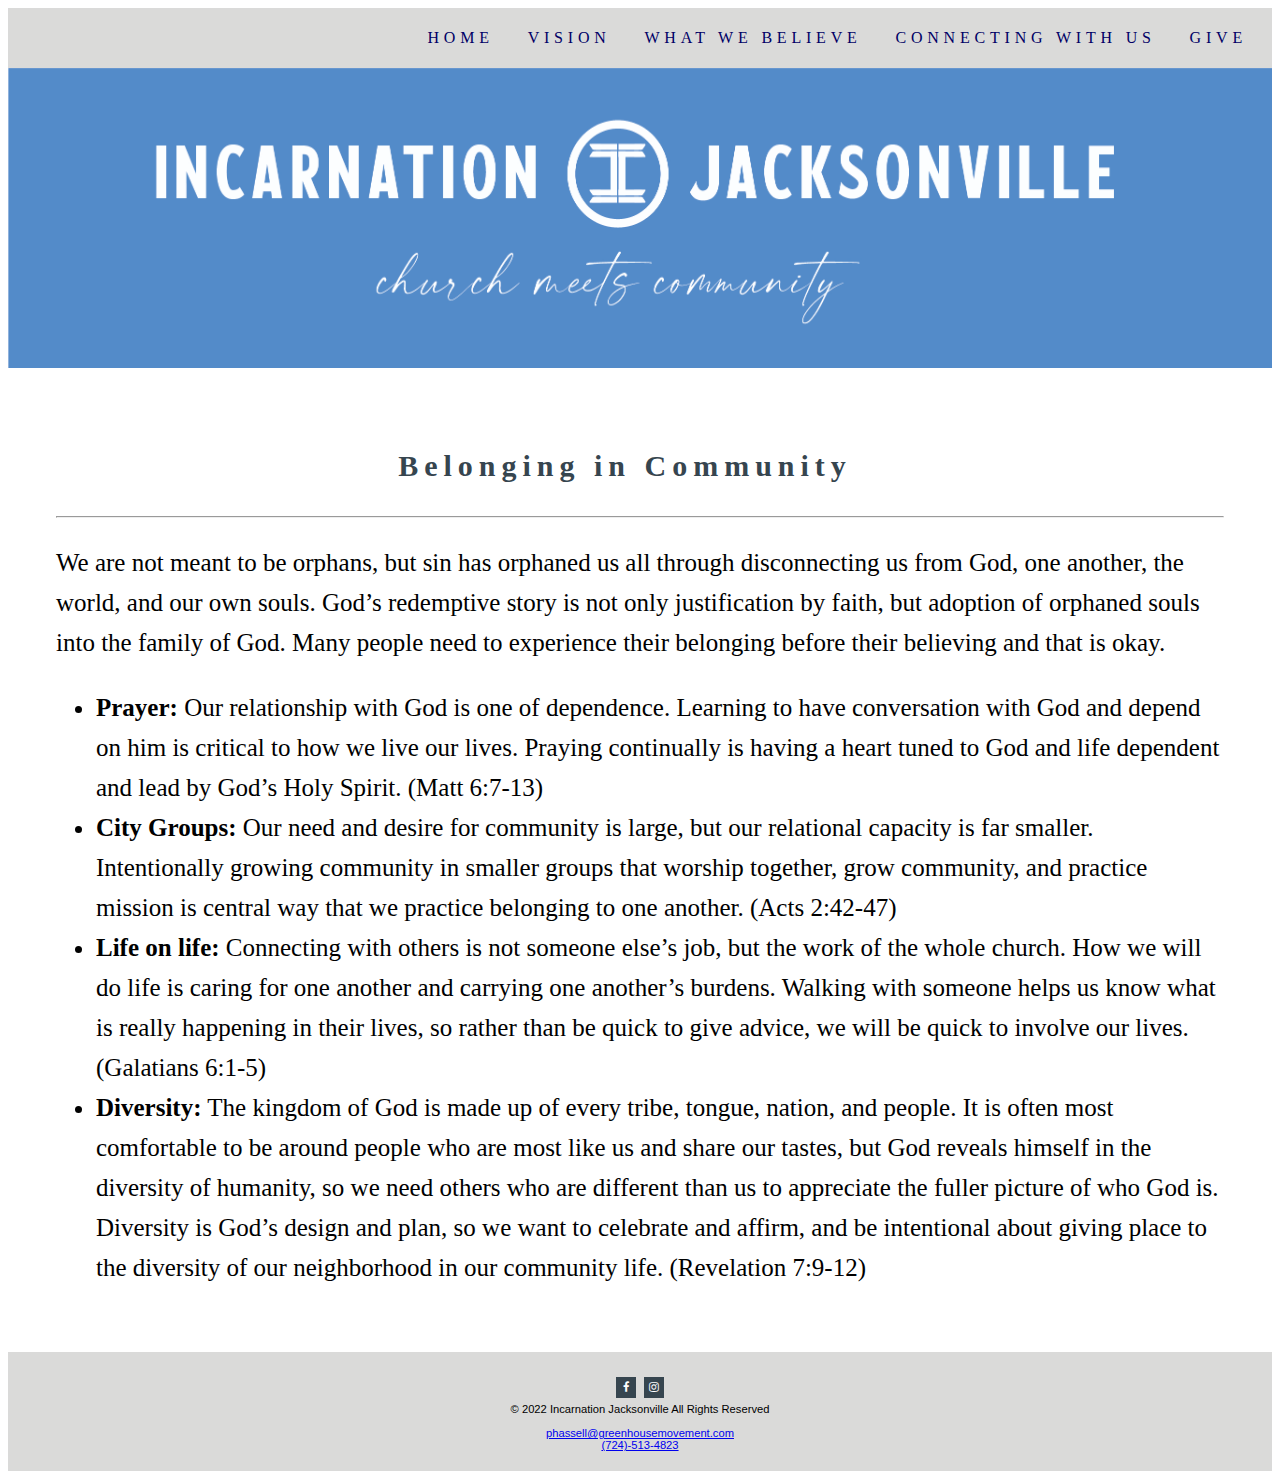
<file: belonging.html>
<!DOCTYPE html>

<html lang="en">

<head>
	<title>Incarnation Jacksonville</title>
	<meta charset="utf-8">
	<meta name="church" content="Jackonsville, Incarnation, church, home church, community, mission, incarnate, worship, God, mission, serve, fellowship, commune, communion, gather, belong, belonging, following, follow">
	<meta name="viewport"
	content="width=device-width, initial-scale=1.0">

	<link rel="stylesheet" href="./CSS/incarnation.css">
	<link rel="stylesheet" href=
		"https://cdnjs.cloudflare.com/ajax/libs/font-awesome/4.7.0/css/font-awesome.min.css" />

</head>

<body> 

  	<nav>
     	<ul>
        	<li><a href=index.html">HOME</a></li>
        	<div class="dropdown">
				<li><a href="vision.html">VISION</a></li>
					<div class="dropdown-content">
						<a href="belonging.html">BELONGING</a>
						<a href="forming.html">FORMING</a>
						<a href="going.html">GOING</a>
					</div>
			</div>
			<li><a href="whatwebelieve.html">WHAT WE BELIEVE</a></li> 
			<li><a href="connecting.html">CONNECTING WITH US</a></li> 
			<li><a href="give.html">GIVE</a></li>            
		</ul>
  	</nav>
  
  <a href="index.html"><header title="Incarnation Jacksonville Logo"></header></a>

<main>
	<h3>Belonging in Community</h3>
	<hr>
	<p>We are not meant to be orphans, but sin has orphaned us all through disconnecting 
	   us from God, one another, the world, and our own souls. God’s redemptive story is 
	   not only justification by faith, but adoption of orphaned souls into the family of 
	   God. Many people need to experience their belonging before their believing and that
	   is okay.</p>
	<ul>
		<li><span class="value">Prayer:</span> Our relationship with God is one of dependence. Learning to have 
			conversation with God and depend on him is critical to how we live our lives. 
			Praying continually is having a heart tuned to God and life dependent and lead
			by God’s Holy Spirit. (Matt 6:7-13)</li>
		<li><span class="value">City Groups:</span> Our need and desire for community is large, but our relational 
			capacity is far smaller. Intentionally growing community in smaller groups 
			that worship together, grow community, and practice mission is central way 
			that we practice belonging to one another. (Acts 2:42-47)</li>
		<li><span class="value">Life on life:</span> Connecting with others is not someone else’s job, but the work 
			of the whole church. How we will do life is caring for one another and 
			carrying one another’s burdens. Walking with someone helps us know what is 
			really happening in their lives, so rather than be quick to give advice, 
			we will be quick to involve our lives. (Galatians 6:1-5)</li>
		<li><span class="value">Diversity:</span> The kingdom of God is made up of every tribe, tongue, nation, and 
			people. It is often most comfortable to be around people who are most like us 
			and share our tastes, but God reveals himself in the diversity of humanity, 
			so we need others who are different than us to appreciate the fuller picture 
			of who God is. Diversity is God’s design and plan, so we want to celebrate 
			and affirm, and be intentional about giving place to the diversity of our 
			neighborhood in our community life. (Revelation 7:9-12)</li>
	</ul>

</main>

<footer>
    	<a href="https://www.facebook.com/incarnationjax/?ref=pages_you_manage" class="fa fa-facebook"></a>
		<a href="https://www.instagram.com/incarnationjax/" class="fa fa-instagram"></a>
		<br>
    	&copy; 2022 Incarnation Jacksonville All Rights Reserved<br><br>
    	<a href="mailto:phassell@greenhousemovement.com">phassell@greenhousemovement.com</a> <br>
    	<a href="tel:7245134823">(724)-513-4823</a>
</footer>

</body>

</html>
</file>
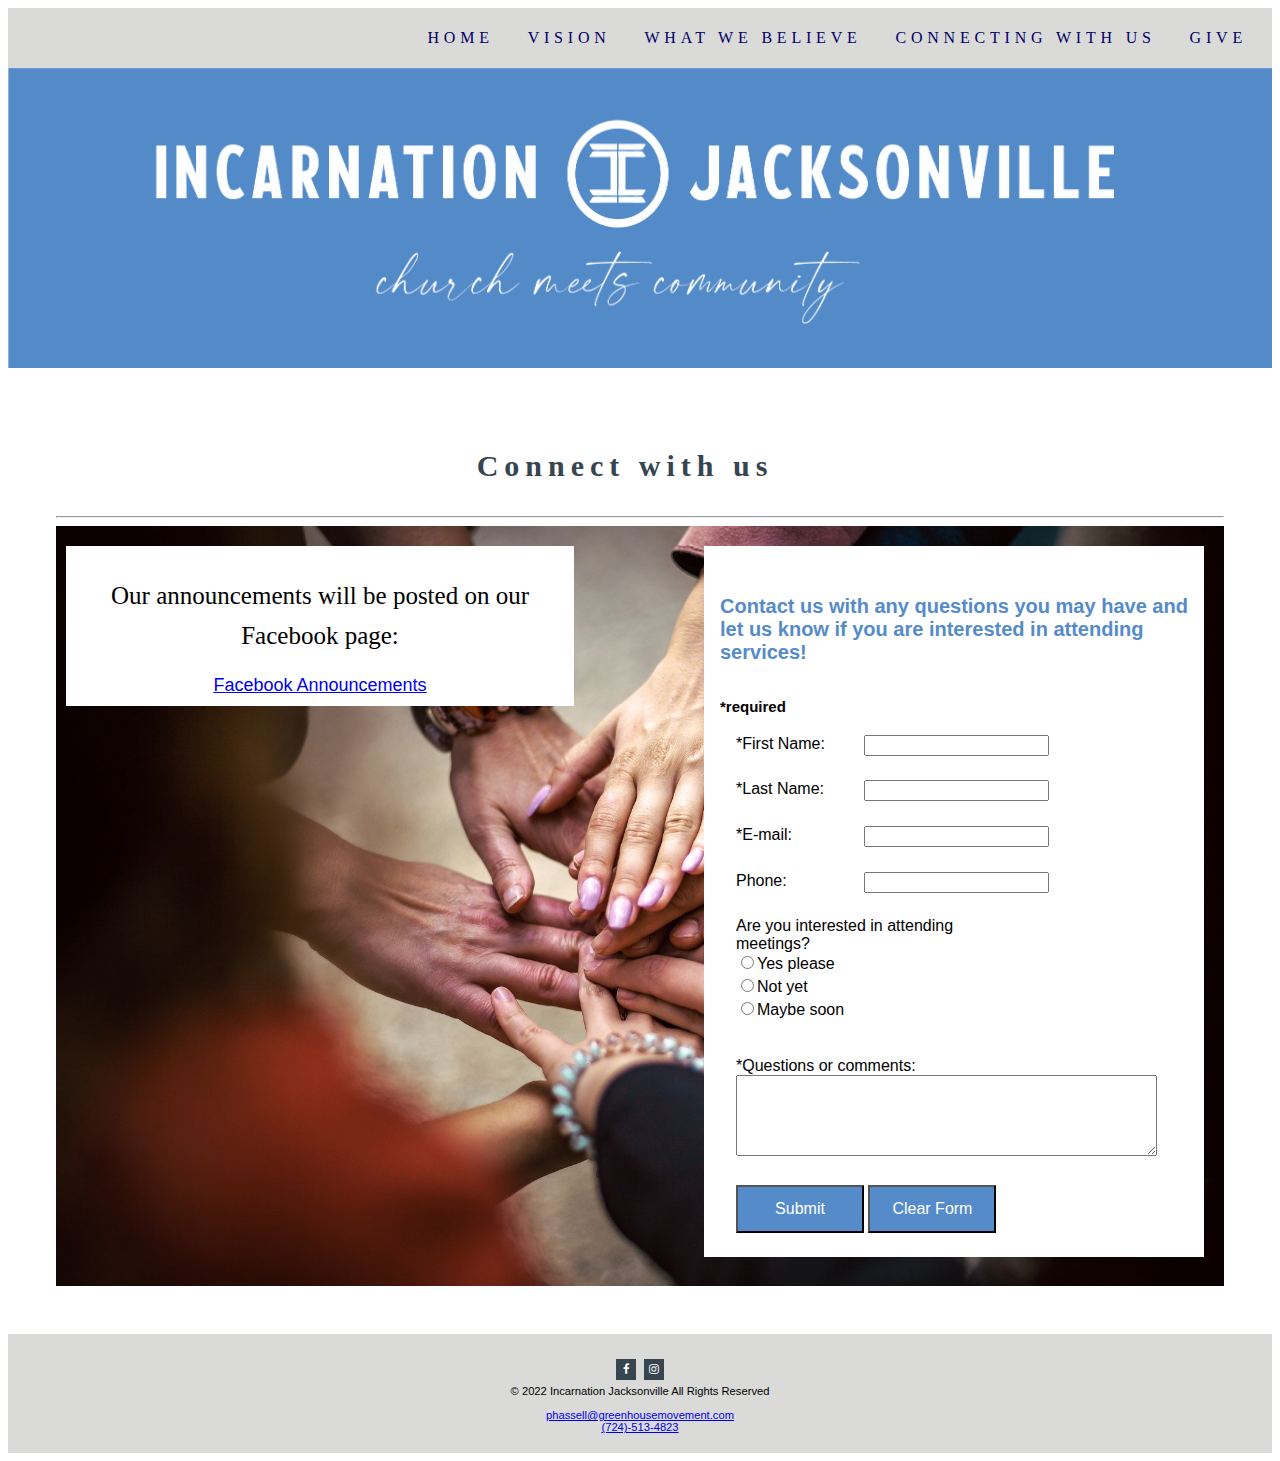
<file: connecting.html>
<!DOCTYPE html>

<html lang="en">

<head>
	<title>Incarnation Jacksonville</title>
	<meta charset="utf-8">
	<meta name="church" content="Jackonsville, Incarnation, church, home church, community, mission, incarnate, worship, God, mission, serve, fellowship, commune, communion, gather, belong, belonging, following, follow">
	<meta name="viewport"
	content="width=device-width, initial-scale=1.0">
	
	<link rel="stylesheet" href="./CSS/incarnation.css">
	<link rel="stylesheet" href=
		"https://cdnjs.cloudflare.com/ajax/libs/font-awesome/4.7.0/css/font-awesome.min.css" />
		
		
	<!--Validating phone number form input-->	
	<script>
	function validateForm() {
		var phone_input = document.getElementById("phone");
		phone_input.addEventListener('input', () => {
  			phone_input.setCustomValidity('');
  			phone_input.checkValidity();
		});

		phone_input.addEventListener('invalid', () => {
  			if(phone_input.value === '') {
    			phone_input.setCustomValidity('Enter phone number');
  			} else {
    			phone_input.setCustomValidity('Enter phone number in this format: xxx-xxx-xxxx');
  			}
		});
	}
	</script>
	
</head>

<body> 

   	<nav>
     	<ul>
        	<li><a href="index.html">HOME</a></li> 
        	<div class="dropdown">
				<li><a href="vision.html">VISION</a></li>
					<div class="dropdown-content">
						<a href="belonging.html">BELONGING</a>
						<a href="forming.html">FORMING</a>
						<a href="going.html">GOING</a>
					</div>
			</div>
			<li><a href="whatwebelieve.html">WHAT WE BELIEVE</a></li>
			<li><a href="connecting.html">CONNECTING WITH US</a></li>
			<li><a href="give.html">GIVE</a></li>             
		</ul>
  	</nav>
  	
  <a href="index.html"><header title="Incarnation Jacksonville Logo"></header></a>
  
<main>
	<h3>Connect with us</h3>
	<hr>

	<div class="bg-img" title="Community joined-hand img">
	<div class="container">
	<h5>Contact us with any questions you may have and let us know if you are interested in attending services!</h5>
	<h4>*required</h4>

	<form method="post"
	action="https://formspree.io/f/xyylaejr">
	
	<div class="forminfo">
	<label for="FName">*First Name:</label>
  	<input type="text" name="myFName" id="FName" required>
  	</div>
  	
  	<br />

	<div class="forminfo">  	
  	<label for="LName">*Last Name:</label>
  	<input type="text" name="myLName" id="LName" required>
  	</div>
  	
  	<br />
  	
  	<!--<label for="address">Mailing Address:</label>
  	<input type="text" name="myAddress" id="address" >  -->	

	<div class="forminfo">
  	<label for="email">*E-mail:</label>
  	<input type="email" name="myEmail" id="email" required>
	</div> 	
	
	<br />

	<div class="forminfo">
  	<label for="phone">Phone:</label>
  	<input type="tel" name="myPhone" id="phone" pattern="[0-9]{3}-[0-9]{3}-[0-9]{4}">
  	</div>
  	
  	<br />
  	
  	<label for="membertype">Are you interested in attending meetings?</label><br />
	<input type="radio" name="membertype" id="attend">Yes please<br />
	<input type="radio" name="membertype" id="notattend">Not yet<br />
	<input type="radio" name="membertype" id="possiblyattend">Maybe soon<br />
  	
  	<br />
  	<br />
  	
  	<label for="comments">*Questions or comments:</label><br />
  	<textarea name="myComments" rows="5" cols="50" id="comments" required></textarea>
  	
  	<br />
  	<br />
  	
  	<input type="submit" value="Submit" id="mySubmit" onclick="validateForm()">
  	
  	<input type="reset" value="Clear Form">
  	
  	</form>
  	
  	</div>
  	
  	<br />
  	<br />
  	
  	<div id="announcement">
  	<p>Our announcements will be posted on our Facebook page:</p>
  	<a href="https://www.facebook.com/incarnationjax/?ref=pages_you_manage">Facebook Announcements</a>
	</div>
	</div>

</main>

<footer>
		<a href="https://www.facebook.com/incarnationjax/?ref=pages_you_manage" class="fa fa-facebook"></a>
		<a href="https://www.instagram.com/incarnationjax/" class="fa fa-instagram"></a>
		<br>
    	&copy; 2022 Incarnation Jacksonville All Rights Reserved<br><br>
    	<a href="mailto:phassell@greenhousemovement.com">phassell@greenhousemovement.com</a> <br>
    	<a href="tel:7245134823">(724)-513-4823</a>
</footer>

</body>

</html>
</file>
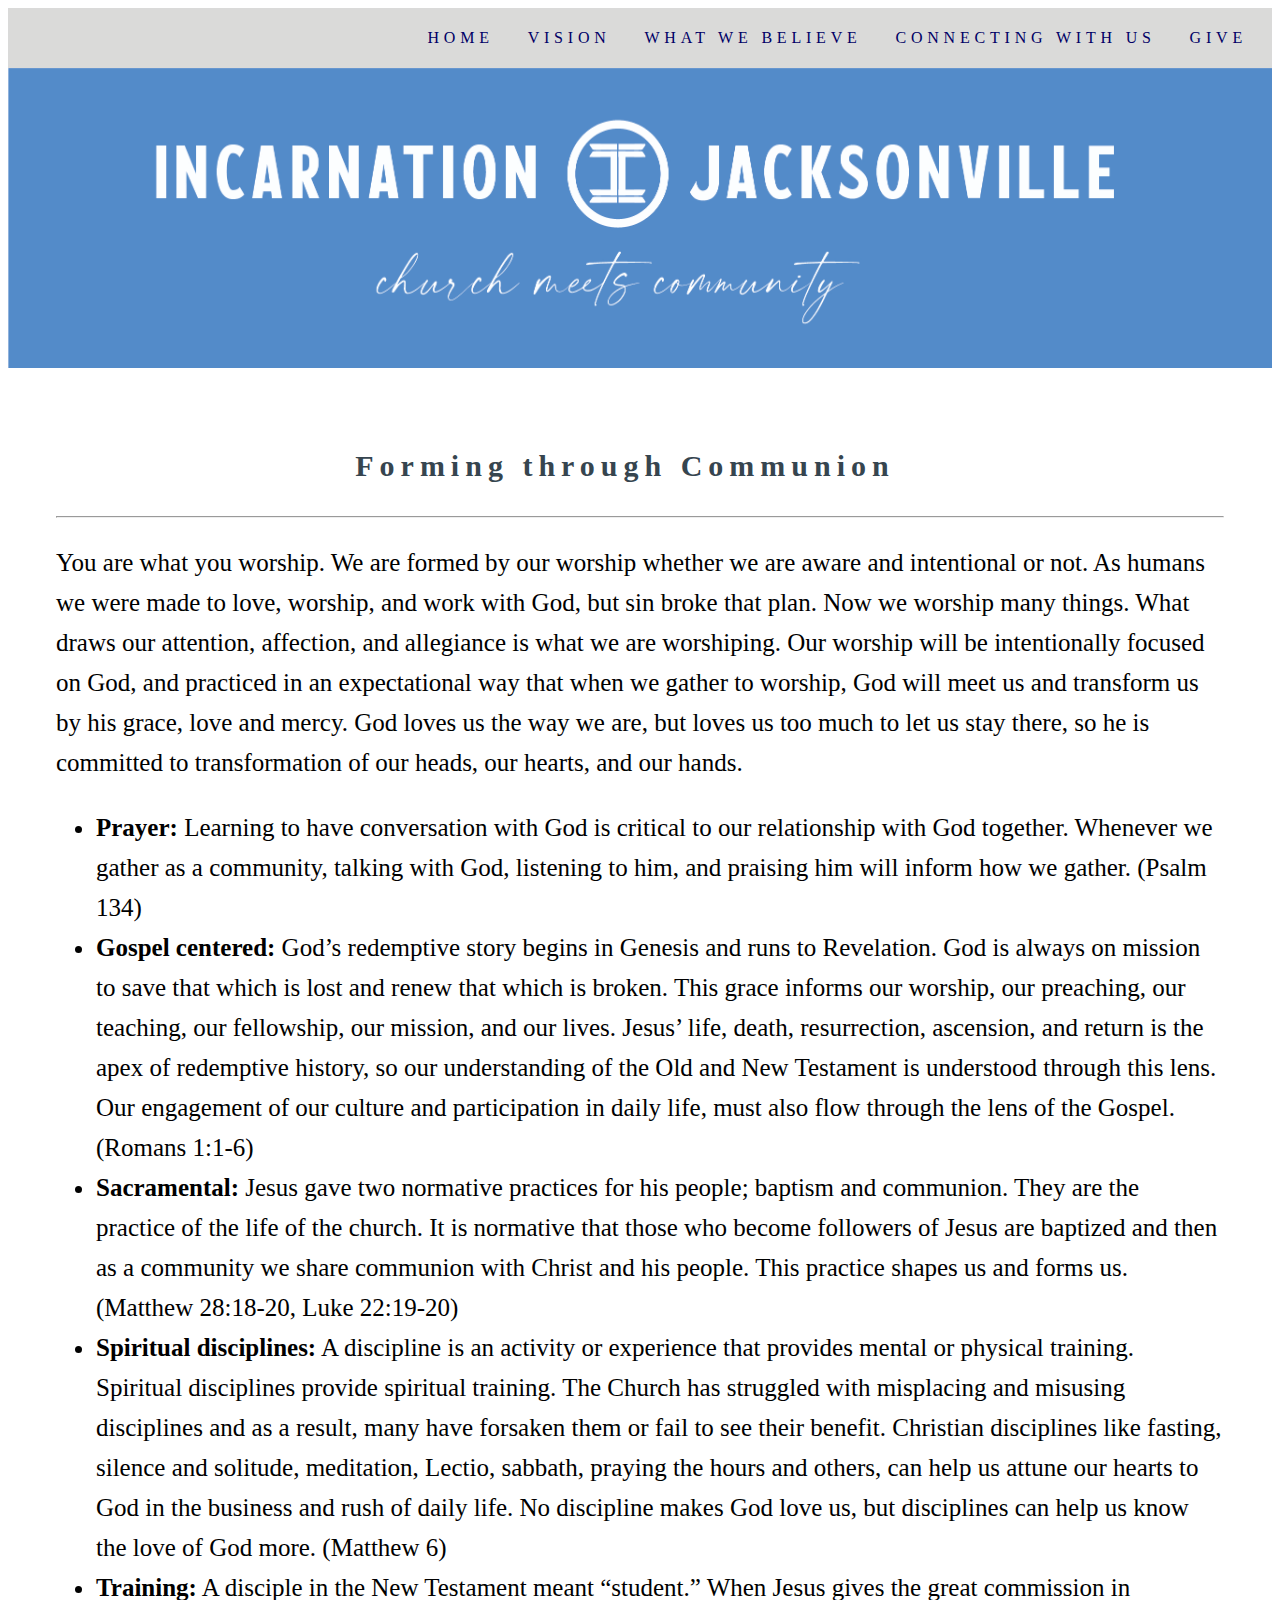
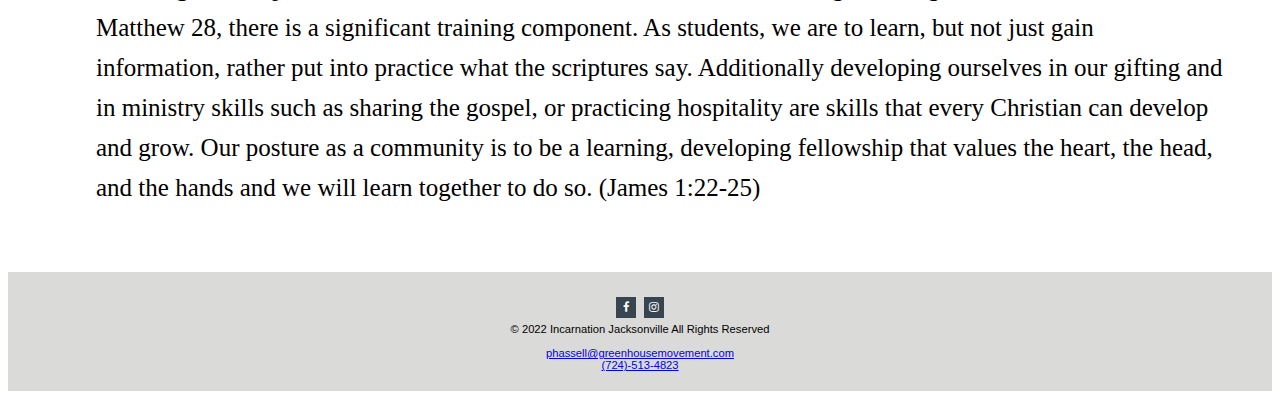
<file: forming.html>
<!DOCTYPE html>

<html lang="en">

<head>
	<title>Incarnation Jacksonville</title>
	<meta charset="utf-8">
	<meta name="church" content="Jackonsville, Incarnation, church, home church, community, mission, incarnate, worship, God, mission, serve, fellowship, commune, communion, gather, belong, belonging, following, follow">
	<meta name="viewport"
	content="width=device-width, initial-scale=1.0">

	<link rel="stylesheet" href="./CSS/incarnation.css">
	<link rel="stylesheet" href=
		"https://cdnjs.cloudflare.com/ajax/libs/font-awesome/4.7.0/css/font-awesome.min.css" />

</head>

<body> 
  	<nav>
     	<ul>
        	<li><a href="index.html">HOME</a></li>
        	<div class="dropdown">
				<li><a href="vision.html">VISION</a></li>
					<div class="dropdown-content">
						<a href="belonging.html">BELONGING</a>
						<a href="forming.html">FORMING</a>
						<a href="going.html">GOING</a>
					</div>
			</div>
			<li><a href="whatwebelieve.html">WHAT WE BELIEVE</a></li>
			<li><a href="connecting.html">CONNECTING WITH US</a></li>
			<li><a href="give.html">GIVE</a></li>  
		</ul>
  	</nav>
  
  <a href="index.html"><header title="Incarnation Jacksonville Logo"></header></a>

<main>
	<h3>Forming through Communion</h3>
	<hr>
	<p>You are what you worship. We are formed by our worship whether we are aware and 
		intentional or not. As humans we were made to love, worship, and work with God, 
		but sin broke that plan. Now we worship many things. What draws our attention, 
		affection, and allegiance is what we are worshiping. Our worship will be 
		intentionally focused on God, and practiced in an expectational way that when 
		we gather to worship, God will meet us and transform us by his grace, love and 
		mercy. God loves us the way we are, but loves us too much to let us stay there, 
		so he is committed to transformation of our heads, our hearts, and our hands.</p>
	<ul>
		<li><span class="value">Prayer:</span> Learning to have conversation with God is critical to our relationship
			with God together. Whenever we gather as a community, talking with God, 
			listening to him, and praising him will inform how we gather. (Psalm 134)</li>
		<li><span class="value">Gospel centered:</span> God’s redemptive story begins in Genesis and runs to 
			Revelation. God is always on mission to save that which is lost and renew that
			which is broken. This grace informs our worship, our preaching, our teaching, 
			our fellowship, our mission, and our lives.  Jesus’ life, death, resurrection, 
			ascension, and return is the apex of redemptive history, so our understanding 
			of the Old and New Testament is understood through this lens. Our engagement 
			of our culture and participation in daily life, must also flow through the 
			lens of the Gospel. (Romans 1:1-6)</li>
		<li><span class="value">Sacramental:</span> Jesus gave two normative practices for his people; baptism and 
			communion. They are the practice of the life of the church. It is normative 
			that those who become followers of Jesus are baptized and then as a community 
			we share communion with Christ and his people. This practice shapes us and 
			forms us. (Matthew 28:18-20, Luke 22:19-20)</li>
		<li><span class="value">Spiritual disciplines:</span> A discipline is an activity or experience that provides
			mental or physical training. Spiritual disciplines provide spiritual training. 
			The Church has struggled with misplacing and misusing disciplines and as a 
			result, many have forsaken them or fail to see their benefit. Christian 
			disciplines like fasting, silence and solitude, meditation, Lectio, sabbath, 
			praying the hours and others, can help us attune our hearts to God in the 
			business and rush of daily life. No discipline makes God love us, but 
			disciplines can help us know the love of God more. (Matthew 6)</li>
		<li><span class="value">Training:</span> A disciple in the New Testament meant “student.” When Jesus gives 
			the great commission in Matthew 28, there is a significant training component. 
			As students, we are to learn, but not just gain information, rather put into 
			practice what the scriptures say. Additionally developing ourselves in our 
			gifting and in ministry skills such as sharing the gospel, or practicing 
			hospitality are skills that every Christian can develop and grow. Our posture 
			as a community is to be a learning, developing fellowship that values the 
			heart, the head, and the hands and we will learn together to do so. 
			(James 1:22-25)</li>
	</ul>

</main>

<footer>
    	<a href="https://www.facebook.com/incarnationjax/?ref=pages_you_manage" class="fa fa-facebook"></a>
		<a href="https://www.instagram.com/incarnationjax/" class="fa fa-instagram"></a>
		<br>
    	&copy; 2022 Incarnation Jacksonville All Rights Reserved<br><br>
    	<a href="mailto:phassell@greenhousemovement.com">phassell@greenhousemovement.com</a> <br>
    	<a href="tel:7245134823">(724)-513-4823</a>
</footer>

</body>

</html>
</file>
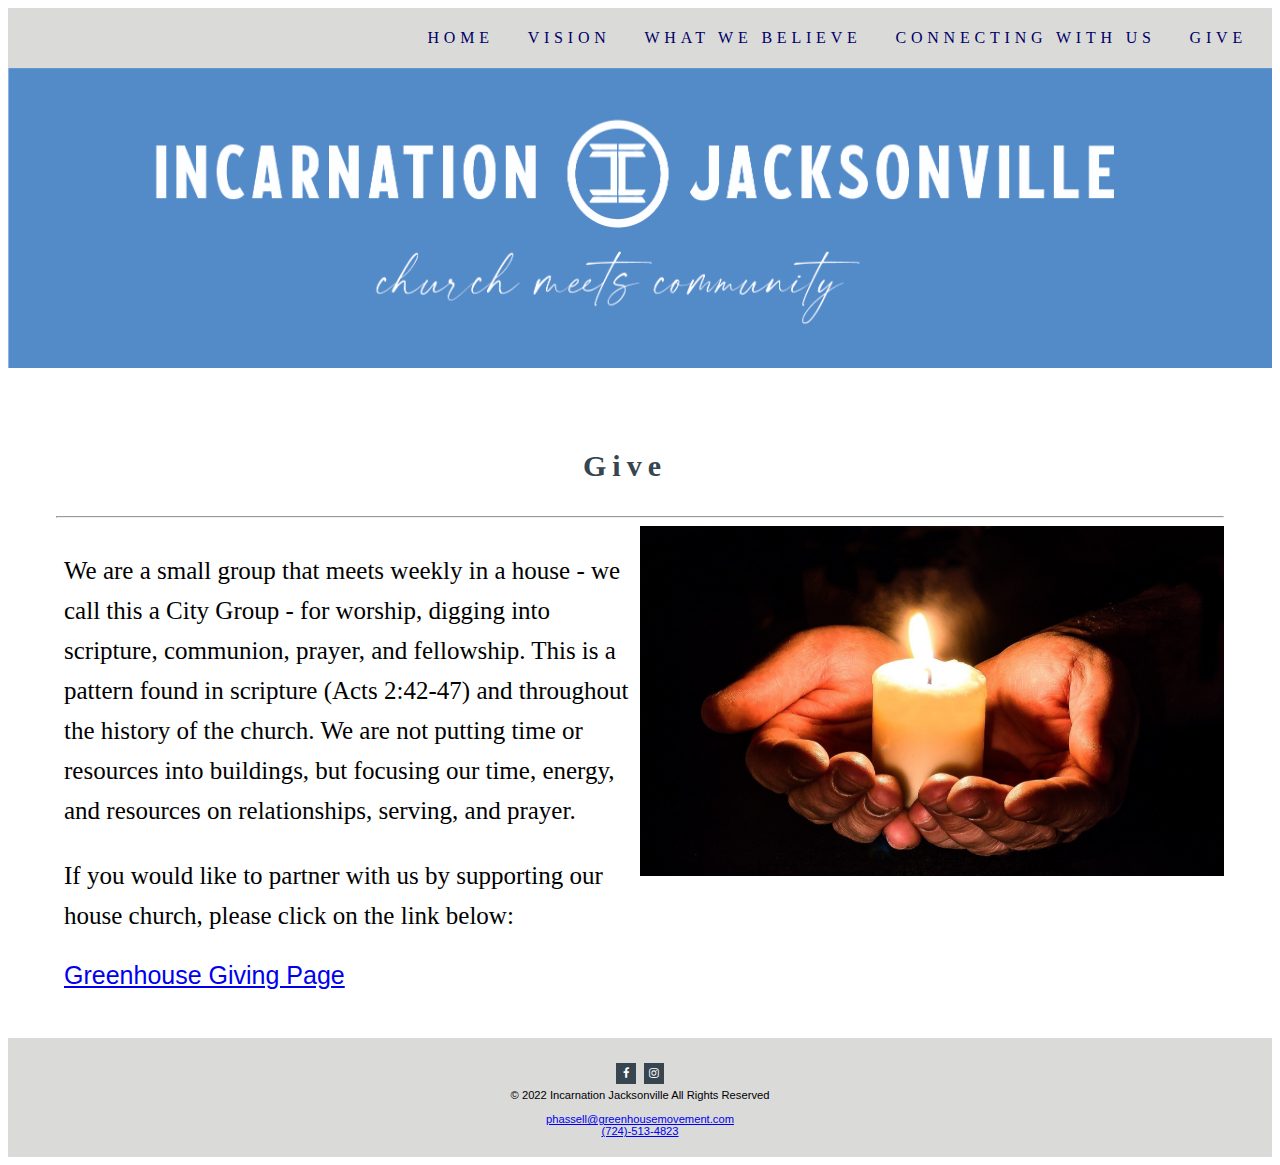
<file: give.html>
<!DOCTYPE html>

<html lang="en">

<head>
	<title>Incarnation Jacksonville</title>
	<meta charset="utf-8">
	<meta name="church" content="Jackonsville, Incarnation, church, home church, community, mission, incarnate, worship, God, mission, serve, fellowship, commune, communion, gather, belong, belonging, following, follow">
	<meta name="viewport"
	content="width=device-width, initial-scale=1.0">
	
	<link rel="stylesheet" href="./CSS/incarnation.css">
	<link rel="stylesheet" href=
		"https://cdnjs.cloudflare.com/ajax/libs/font-awesome/4.7.0/css/font-awesome.min.css" />
  
</head>

<body> 

  	<nav>
     	<ul>
        	<li><a href="index.html">HOME</a></li>
        	<div class="dropdown">
				<li><a href="vision.html">VISION</a></li>
					<div class="dropdown-content">
						<a href="belonging.html">BELONGING</a>
						<a href="forming.html">FORMING</a>
						<a href="going.html">GOING</a>
					</div>
			</div>
			<li><a href="whatwebelieve.html">WHAT WE BELIEVE</a></li> 
			<li><a href="connecting.html">CONNECTING WITH US</a></li> 
			<li><a href="give.html">GIVE</a></li>            
		</ul>
  	</nav>
  	  	
  <a href="index.html"><header title="Incarnation Jacksonville Logo"></header></a>
  
<main>
	<h3>Give</h3>
	<hr>
	
	<div class="flow">
	
	<section>
	<p>We are a small group that meets weekly in a house - we call this a City Group - 
		for worship, digging into scripture, communion, prayer, and fellowship. This is a pattern
		found in scripture (Acts 2:42-47) and throughout the history of the church. We are not
		putting time or resources into buildings, but focusing our time, energy, and resources
		on relationships, serving, and prayer.</p>
	<p>If you would like to partner with us by supporting our house church, please click on the link below:</p>
	<div id="green"><a href="https://www.greenhousemovement.com/support/incarnation-jacksonville/">Greenhouse Giving Page</a></div>
	</section>
	
	<section id="image" title="Hands holding candle img">
	</section>
	
	</div>
	
</main>

<footer>
		<a href="https://www.facebook.com/incarnationjax/" class="fa fa-facebook"></a>
		<a href="https://www.instagram.com/incarnationjax/" class="fa fa-instagram"></a>
		<br>
    	&copy; 2022 Incarnation Jacksonville All Rights Reserved<br><br>
    	<a href="mailto:phassell@greenhousemovement.com">phassell@greenhousemovement.com</a> <br>
    	<a href="tel:7245134823">(724)-513-4823</a>
</footer>

</body>

</html>
</file>
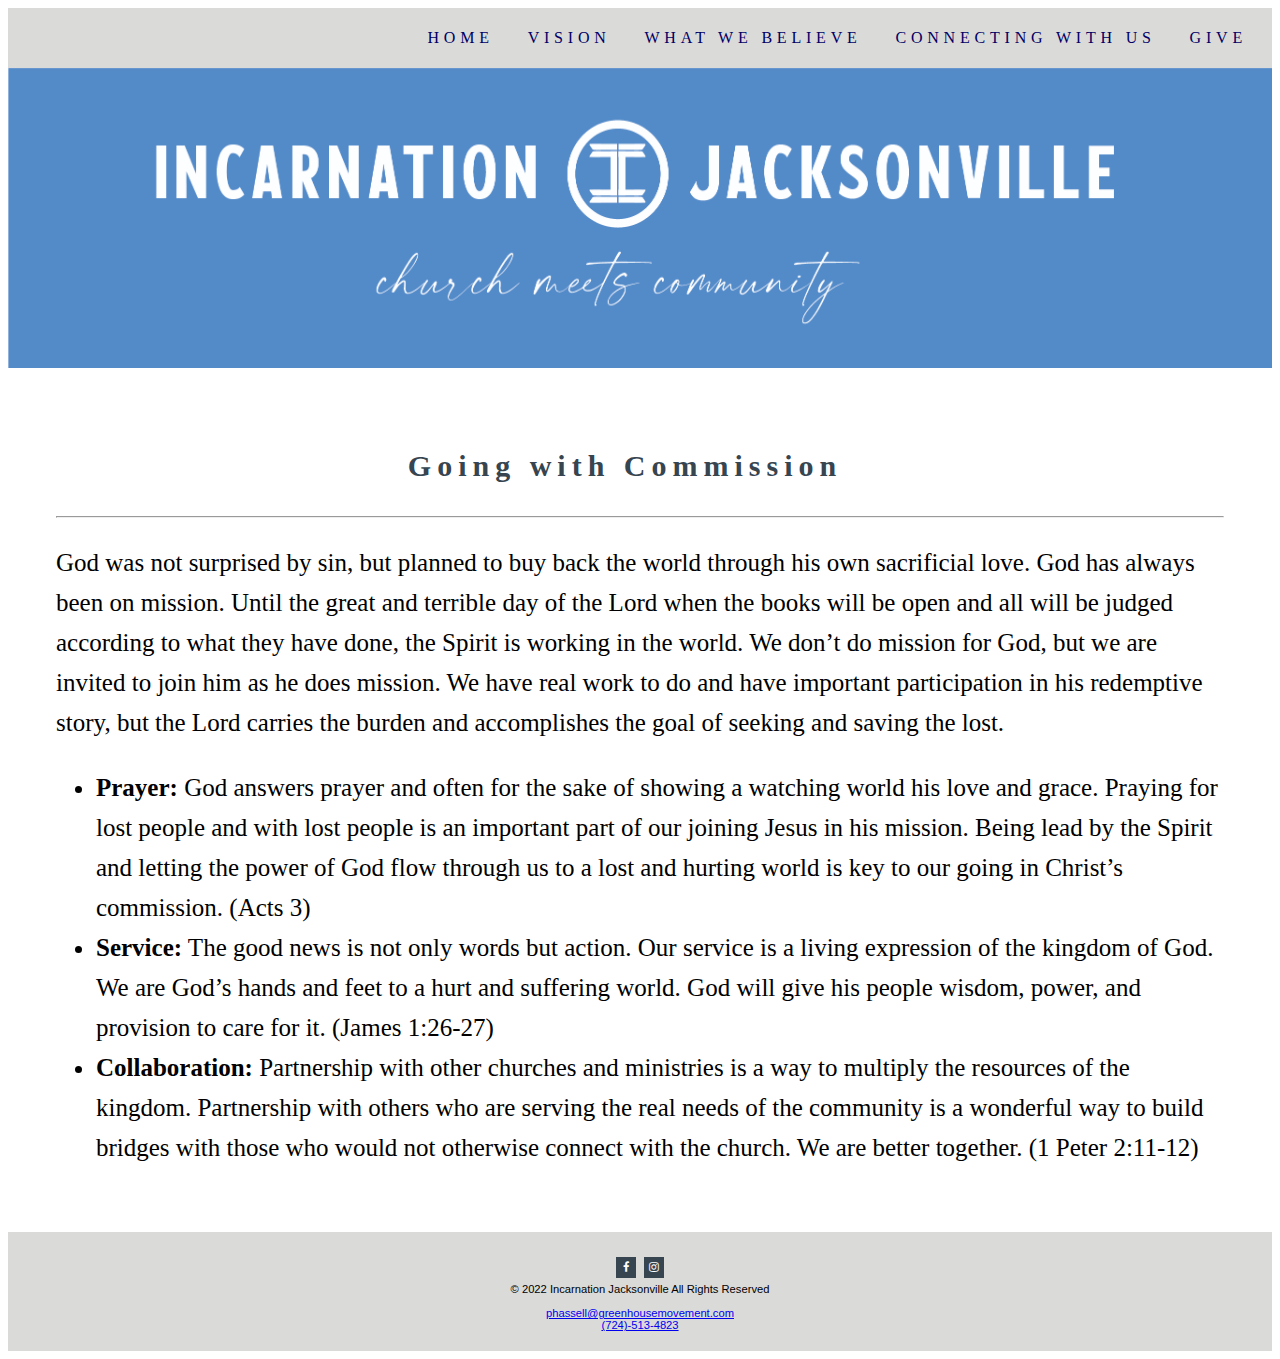
<file: going.html>
<!DOCTYPE html>

<html lang="en">

<head>
	<title>Incarnation Jacksonville</title>
	<meta charset="utf-8">
	<meta name="church" content="Jackonsville, Incarnation, church, home church, community, mission, incarnate, worship, God, mission, serve, fellowship, commune, communion, gather, belong, belonging, following, follow">
	<meta name="viewport"
	content="width=device-width, initial-scale=1.0">

	<link rel="stylesheet" href="./CSS/incarnation.css">
	<link rel="stylesheet" href=
		"https://cdnjs.cloudflare.com/ajax/libs/font-awesome/4.7.0/css/font-awesome.min.css" />

</head>

<body>
  	<nav>
     	<ul>
        	<li><a href="index.html">HOME</a></li>
        	<div class="dropdown">
				<li><a href="vision.html">VISION</a></li>
					<div class="dropdown-content">
						<a href="belonging.html">BELONGING</a>
						<a href="forming.html">FORMING</a>
						<a href="going.html">GOING</a>
					</div>
			</div>
			<li><a href="whatwebelieve.html">WHAT WE BELIEVE</a></li>
			<li><a href="connecting.html">CONNECTING WITH US</a></li>
			<li><a href="give.html">GIVE</a></li>            
		</ul>
  	</nav>
  
  <a href="index.html"><header title="Incarnation Jacksonville Logo"></header></a>

<main>
	<h3>Going with Commission</h3>
	<hr>
	<p>God was not surprised by sin, but planned to buy back the world through his own 
	   sacrificial love. God has always been on mission. Until the great and terrible day
	   of the Lord when the books will be open and all will be judged according to what 
	   they have done, the Spirit is working in the world. We don’t do mission for God, 
	   but we are invited to join him as he does mission. We have real work to do and 
	   have important participation in his redemptive story, but the Lord carries the 
	   burden and accomplishes the goal of seeking and saving the lost. </p>
	<ul>
		<li><span class="value">Prayer:</span> God answers prayer and often for the sake of showing a watching world 
			his love and grace. Praying for lost people and with lost people is an 
			important part of our joining Jesus in his mission. Being lead by the 
			Spirit and letting the power of God flow through us to a lost and hurting 
			world is key to our going in Christ’s commission. (Acts 3)</li>
		<li><span class="value">Service:</span> The good news is not only words but action. Our service is a living 
			expression of the kingdom of God. We are God’s hands and feet to a hurt and 
			suffering world. God will give his people wisdom, power, and provision to 
			care for it. (James 1:26-27)</li>
		<li><span class="value">Collaboration:</span> Partnership with other churches and ministries is a way to 
			multiply the resources of the kingdom. Partnership with others who are serving 
			the real needs of the community is a wonderful way to build bridges with those 
			who would not otherwise connect with the church. We are better together. 
			(1 Peter 2:11-12) </li>
	</ul>
	
</main>

<footer>
    	<a href="https://www.facebook.com/incarnationjax/?ref=pages_you_manage" class="fa fa-facebook"></a>
		<a href="https://www.instagram.com/incarnationjax/" class="fa fa-instagram"></a>
		<br>
    	&copy; 2022 Incarnation Jacksonville All Rights Reserved<br><br>
    	<a href="mailto:phassell@greenhousemovement.com">phassell@greenhousemovement.com</a> <br>
    	<a href="tel:7245134823">(724)-513-4823</a>
</footer>

</body>

</html>
</file>
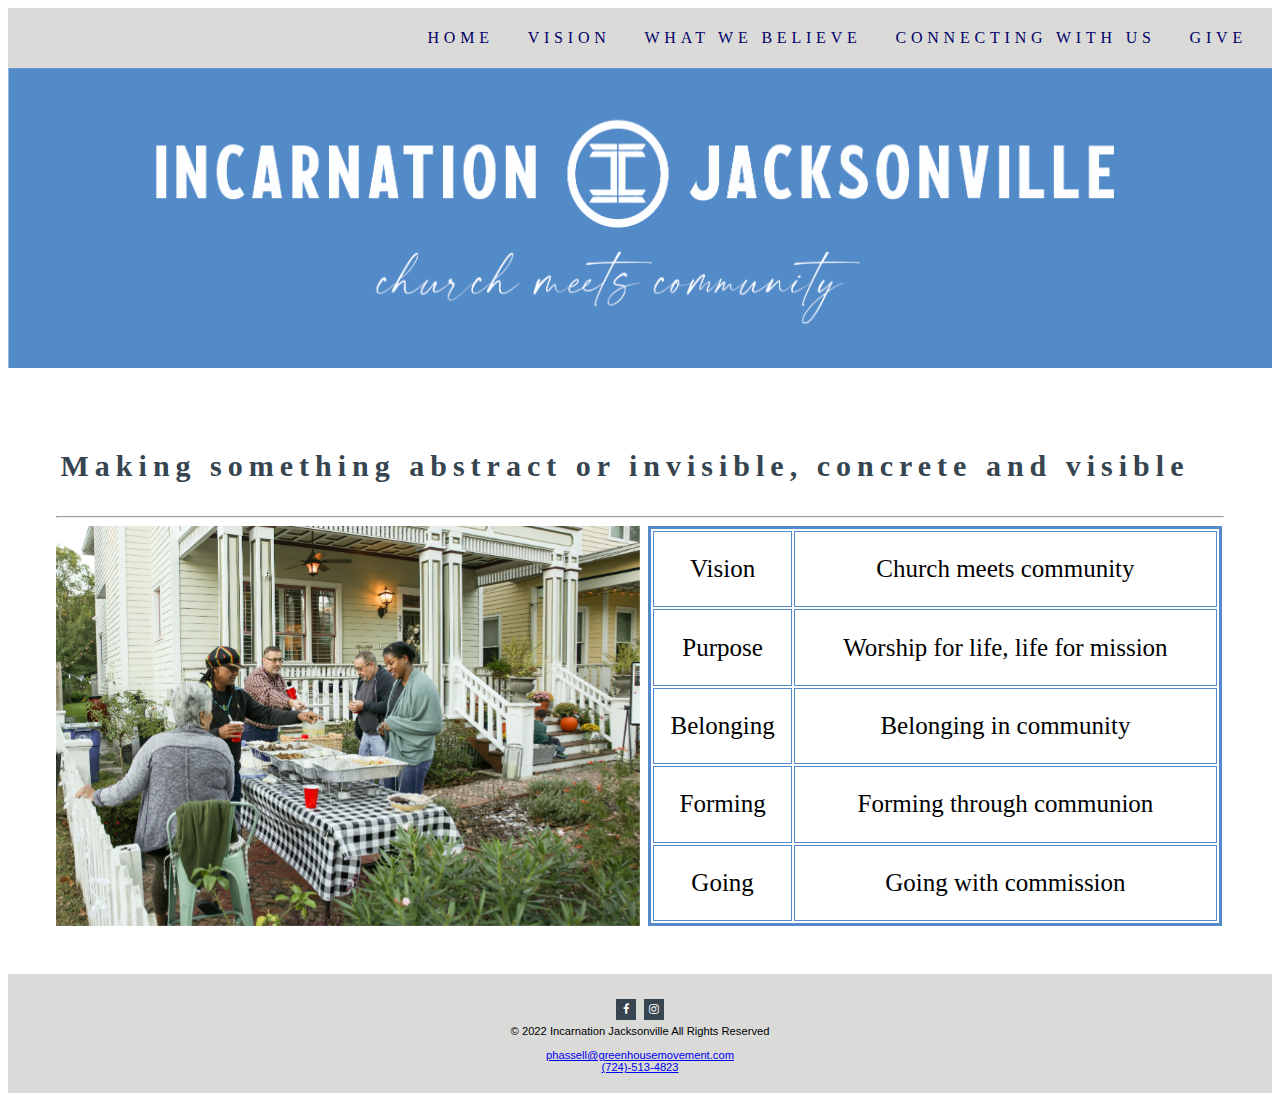
<file: vision.html>
<!DOCTYPE html>
<html lang="en">
<head>
<title>Incarnation Jacksonville</title>
	<meta charset="utf-8">
	<meta name="church" content="Jackonsville, Incarnation, church, home church, community, mission, incarnate, worship, God, mission, serve, fellowship, commune, communion, gather, belong, belonging, following, follow">
	<meta name="viewport"
	content="width=device-width, initial-scale=1.0">

	
	<link rel="stylesheet" href="./CSS/incarnation.css">
	<link rel="stylesheet" href=
		"https://cdnjs.cloudflare.com/ajax/libs/font-awesome/4.7.0/css/font-awesome.min.css" />

</head>

<body>
	
  	<nav>
     	<ul>
        	<li><a href="index.html">HOME</a></li>
        	<div class="dropdown">
				<li><a href="vision.html">VISION</a></li>
					<div class="dropdown-content">
						<a href="belonging.html">BELONGING</a>
						<a href="forming.html">FORMING</a>
						<a href="going.html">GOING</a>
					</div>
			</div>
			<li><a href="whatwebelieve.html">WHAT WE BELIEVE</a></li>
			<li><a href="connecting.html">CONNECTING WITH US</a></li>
			<li><a href="give.html">GIVE</a></li>         
		</ul>
  	</nav>
  
  	<a href="index.html"><header title="Incarnation Jacksonville Logo"></header></a>
  
  	<main> 
  
    <div id="mission">
	<h3>Making something abstract or invisible, concrete and visible</h3>
	</div>
	<hr>

	<div class="flow"> 
	
	<section id="vision" title="Church meets community img">
	</section>
	
	<section>
		<!-- Required table element -->
		<table>
			<tr>
			<td>Vision</td>
			<td>Church meets community</td>
			<tr>
			<td>Purpose</td>
			<td>Worship for life, life for mission</td>
			<tr>
			<td>Belonging</td>
			<td>Belonging in community</td>
			<tr>
			<td>Forming</td>
			<td>Forming through communion</td>
			<tr>
			<td>Going</td>
			<td>Going with commission</td>			
			</tr>
		</table>
		
	</section>
	
	</div>
	
	</main>
	
    <footer>
    	<a href="https://www.facebook.com/incarnationjax/?ref=pages_you_manage" class="fa fa-facebook"></a>
    	<a href="https://www.instagram.com/incarnationjax/" class="fa fa-instagram"></a>
		<br>
    	&copy; 2022 Incarnation Jacksonville All Rights Reserved<br><br>
    	<a href="mailto:phassell@greenhousemovement.com">phassell@greenhousemovement.com</a> <br>
    	<a href="tel:7245134823">(724)-513-4823</a>
    </footer>
    
</body>

</html>
</file>
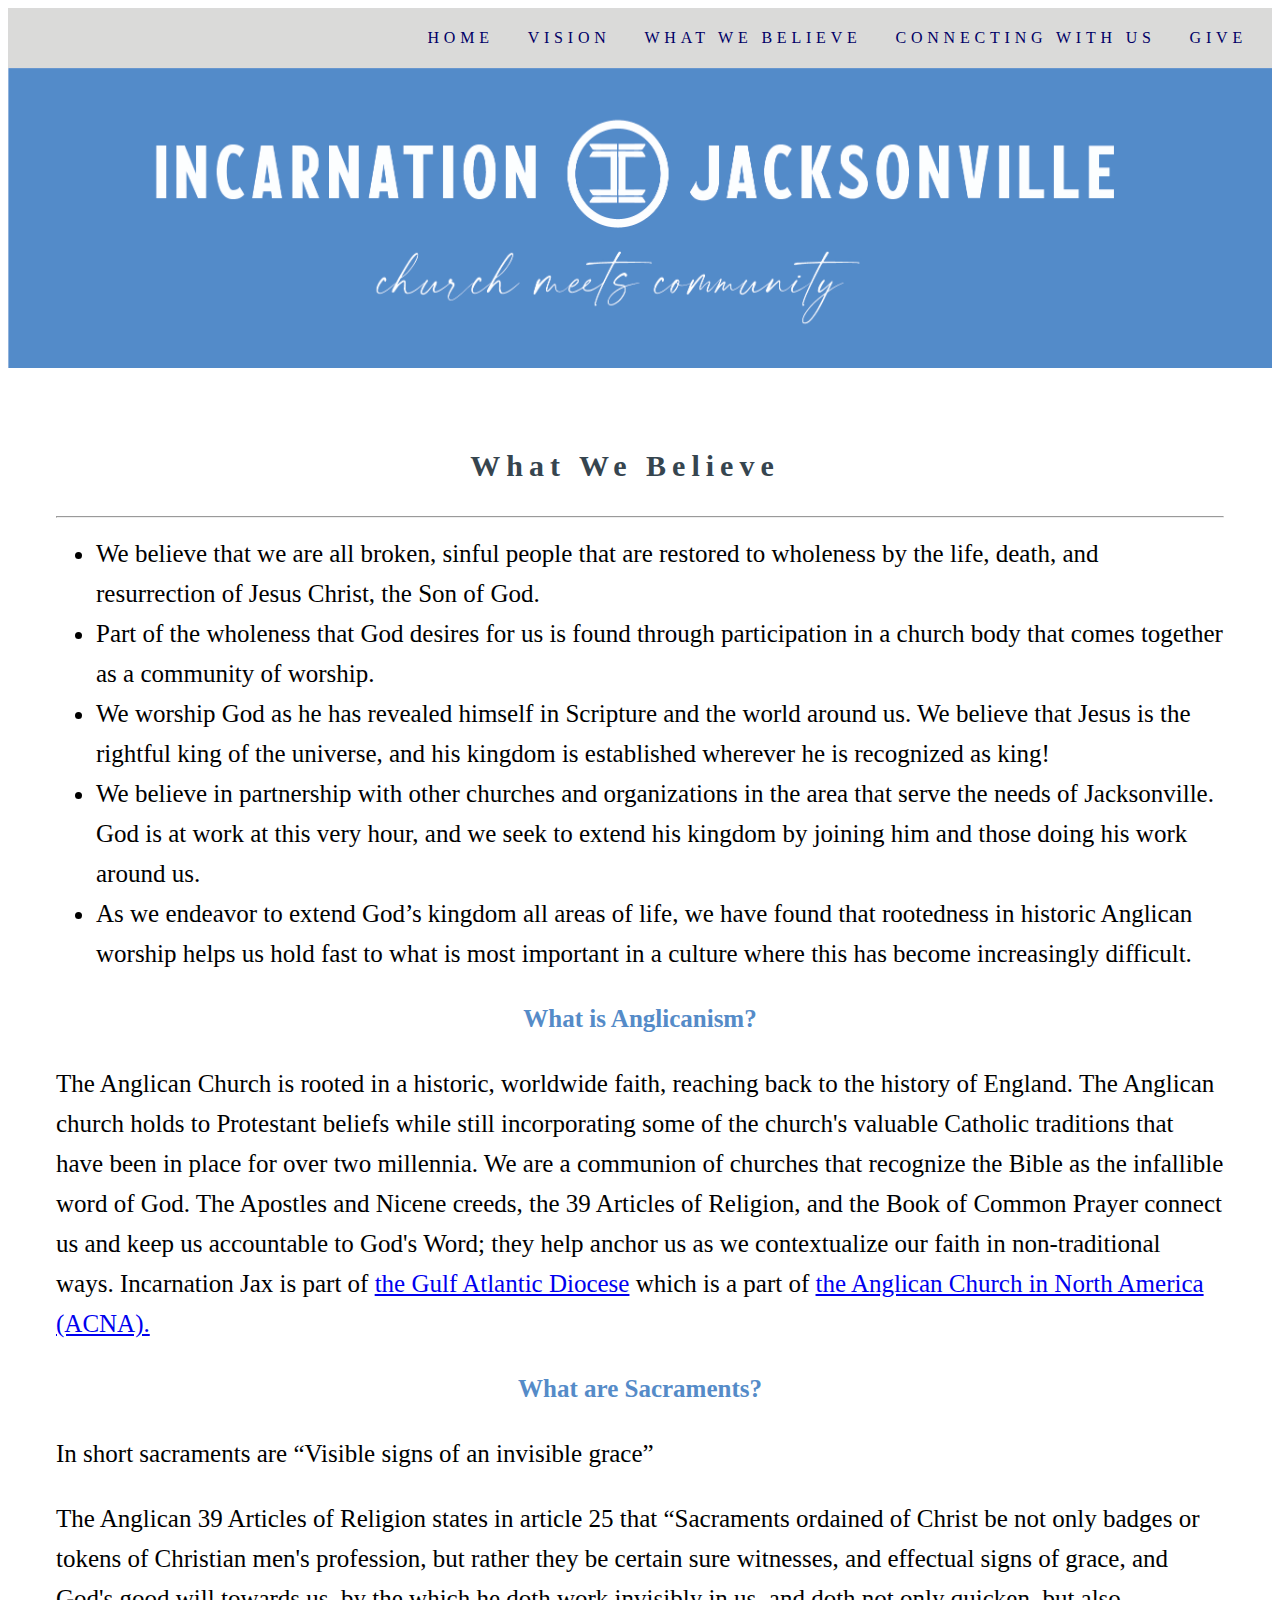
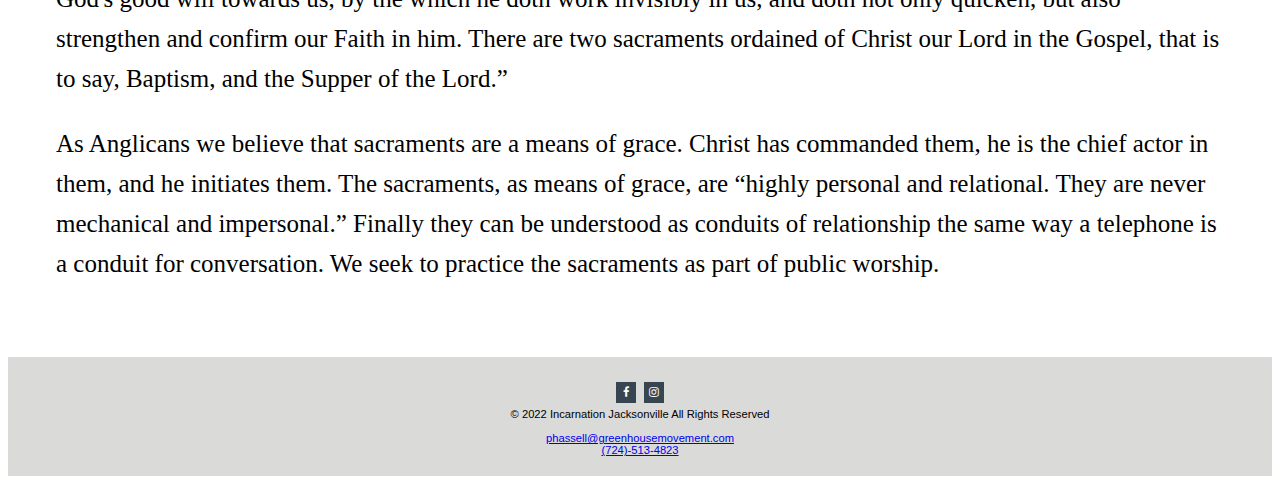
<file: whatwebelieve.html>
<!DOCTYPE html>

<html lang="en">

<head>
	<title>Incarnation Jacksonville</title>
	<meta charset="utf-8">
	<meta name="church" content="Jackonsville, Incarnation, church, home church, community, mission, incarnate, worship, God, mission, serve, fellowship, commune, communion, gather, belong, belonging, following, follow">
	<meta name="viewport"
	content="width=device-width, initial-scale=1.0">
	
	<link rel="stylesheet" href="./CSS/incarnation.css">
	<link rel="stylesheet" href=
		"https://cdnjs.cloudflare.com/ajax/libs/font-awesome/4.7.0/css/font-awesome.min.css" />

</head>

<body>
  	<nav>
     	<ul>
        	<li><a href="index.html">HOME</a></li>
        	<div class="dropdown">
				<li><a href="vision.html">VISION</a></li>
					<div class="dropdown-content">
						<a href="belonging.html">BELONGING</a>
						<a href="forming.html">FORMING</a>
						<a href="going.html">GOING</a>
					</div>
			</div>
			<li><a href="whatwebelieve.html">WHAT WE BELIEVE</a></li>
			<li><a href="connecting.html">CONNECTING WITH US</a></li>
			<li><a href="give.html">GIVE</a></li>             
		</ul>
  	</nav>
  
  <a href="index.html"><header title="Incarnation Jacksonville Logo"></header></a>
<main> 
	<h3>What We Believe</h3>
	<hr>
	<ul>
		<li>We believe that we are all broken, sinful people that are restored to wholeness 
			by the life, death, and resurrection of Jesus Christ, the Son of God.</li>
		<li>Part of the wholeness that God desires for us is found through participation in 
			a church body that comes together as a community of worship.</li>
		<li>We worship God as he has revealed himself in Scripture and the world around us.
			We believe that Jesus is the rightful king of the universe, and his kingdom is 
			established wherever he is recognized as king!</li>
		<li>We believe in partnership with other churches and organizations in the area that 
			serve the needs of Jacksonville.  God is at work at this very hour, and we seek 
			to extend his kingdom by joining him and those doing his work around us.</li>
		<li>As we endeavor to extend God’s kingdom all areas of life, we have found that 
			rootedness in historic Anglican worship helps us hold fast to what is most 
			important in a culture where this has become increasingly difficult.</li>
	</ul>
	
	<div id=ang>
	<p>What is Anglicanism?</p>
	</div>
	<p>The Anglican Church is rooted in a historic, worldwide faith, reaching back to the 
	history of England. The Anglican church holds to Protestant beliefs while still 
	incorporating some of the church's valuable Catholic traditions that have been in place 
	for over two millennia. We are a communion of churches that recognize the Bible as the 
	infallible word of God. The Apostles and Nicene creeds, the 39 Articles of Religion, 
	and the Book of Common Prayer connect us and keep us accountable to God's Word; they 
	help anchor us as we contextualize our faith in non-traditional ways. Incarnation Jax 
	is part of <a href="https://www.gulfatlanticdiocese.org">the Gulf Atlantic Diocese</a> 
	which is a part of <a href="https://anglicanchurch.net">the Anglican Church in North 
	America (ACNA).</a></p>
	
	<div id=sac>
	<p>What are Sacraments?</p>
	</div>
	<p>In short sacraments are “Visible signs of an invisible grace”<p>
	<p>The Anglican 39 Articles of Religion states in article 25 that “Sacraments ordained 
		of Christ be not only badges or tokens of Christian men's profession, but rather 
		they be certain sure witnesses, and effectual signs of grace, and God's good will 
		towards us,	by the which he doth work invisibly in us, and doth not only quicken, 
		but also strengthen and confirm our Faith in him. There are two sacraments 
		ordained of Christ our Lord in the Gospel, that is to say, Baptism, and the 
		Supper of the Lord.”</p>
	<p>As Anglicans we believe that sacraments are a means of grace. Christ has commanded 
		them, he is the chief actor in them, and he initiates them.  The sacraments, as 
		means of grace, are “highly personal and relational.  They are never mechanical 
		and impersonal.”  Finally they can be understood as conduits of relationship the 
		same way a telephone is a conduit for conversation. We seek to practice the 
		sacraments as part of public worship.</p>

</main>	
		
	
<footer>
		<a href="https://www.facebook.com/incarnationjax/?ref=pages_you_manage" class="fa fa-facebook"></a>
		<a href="https://www.instagram.com/incarnationjax/" class="fa fa-instagram"></a>
		<br>
    	&copy; 2022 Incarnation Jacksonville All Rights Reserved<br><br>
    	<a href="mailto:phassell@greenhousemovement.com">phassell@greenhousemovement.com</a> <br>
    	<a href="tel:7245134823">(724)-513-4823</a>
</footer>

</body>

</html>
</file>
<file: CSS/incarnation.css>
/* COLOR SCHEME:

	Incarnation Logo shade of blue Hexadecimal: #558bc8
	Charcoal gray hex: #36454F
	Gray: #b8b8b8 
	Light gray: #dadad9 */

body { font-family:Verdana, Arial, sans-serif;
       background-color: #FFFFFF;}
 
main { display: block;
       padding: 3em;
       background-color: #FFFFFF;
       color: #000000;} 

header { background-color: #558bc8;
         color: #00005D;  
         padding: 10px 10px 10px 155px;
	 	 background-image: url(../Images/incarnation_logo_horizontal.jpeg);
	     background-size: 100% 100%;
	 	 background-repeat: no-repeat;
	 	 height: 170px;}
		
h2 { color: #36454F; 
     font-family: arial, sans-serif;
     text-align: left;
     font-size: 40px;}
     
h3 { font-family: "Times New Roman", serif;
	 letter-spacing: .2em;
	 padding-right: 30px;
	 color: #36454F;
	 font-size: 30px;
	 line-height: 40px;
	 text-align: center;}

h4 { font-size: 15px;}

h5 { font-size: 20px;
	 color: #558bc8;}
	 
h6 { font-size: 25px;
	 color: #558bc8;}

p { font-size: 25px;
    font-family: "Times New Roman", serif;
    line-height: 40px;}

li { font-size: 25px;
     font-family: "Times New Roman", serif;
     line-height: 40px;}

#floatright { margin: 10px;
              float: right;}

#floatleft { margin: 10px;
			 float: left;}
			 
#floatrightCom { margin-top: 60px;
                 float: right;}

footer { font-size:70%;
         text-align: center;
		 clear: right;
         padding-bottom: 20px;
         background-color: #dadad9;
         padding-top: 20px;}
         
nav { text-align: center;
	  background-color: #dadad9;
	  position: sticky; 
      top: 0; left: 0;
      height: 100%; 
      padding-top: 5px;
      padding-bottom: 5px;}

nav a  { text-decoration: none;
		 color: #000066;}

nav a:hover { color: #FFFFFF;}

nav ul { list-style-type: none;
	     padding: 0;
	     flex-direction: column;
	     margin: 0;
	     font-family: "Times New Roman", serif;
		 letter-spacing: 8px;}
		 	   
nav li { font-size: 20px; }  	       

#believe { background-color: #FFFFFF;
		   font-family: arial, sans-serif;
		   list-style: inside;
		   text-align: left;
		   line-height: 200%;}
	
.fa:hover { opacity: 0.9;}
  
.fa-facebook { background: #36454F;
			   color: white;}
  
.fa-instagram { background: #36454F;
                color: white;}
  
.fa { padding: 5px;
	  font-size: 20px;
	  width: 20px;
	  text-decoration: none;
	  margin: 5px 2px;}
	  
form { padding-left: 1em;
	   width: 80%;}	  
	  
.forminfo { width: 80%;
		   	display: grid;
		  	grid-gap: 1em;
		   	grid-template-columns: 7em 1fr;}
       		
input[type="submit"] { grid-column: 2;
					   width: 8em;
					   height: 3em;
					   background-color: #558bc8;
					   color: white;
					   font-size: 1em;}
						  
input[type="reset"] { grid-column: 2;
					  width: 8em;
					  height: 3em;
					  background-color: #558bc8;
					  color: white;
					  font-size: 1em;}
					  
* { box-sizing: border-box;}

.bg-img { background-image: url("../Images/community.jpg");
		  min-height: 1100px;
		  background-position: center;
		  background-repeat: no-repeat;
		  background-size: cover;
		  position: relative;}

.container { position: absolute;
			 right: 0;
			 margin: 20px;
			 max-width: 500px;
			 padding: 16px;
			 background-color: white;}
					  
#announcement {	position: absolute;
				left: 10px;
				bottom: 10px;
				right: 10px;
				padding: 16px;
			 	background-color: white;
			 	padding-bottom: 25px;
			 	text-align: center;
			 	font-size: 20px;
			 	line-height: 8px;}
      
input { margin-bottom: 0.5em;}

textarea { margin-bottom: 0.5em;}

.dropdown { position: relative;
  			display: inline-block;}

.dropdown-content { display: none;
  					background-color: #dadad9;
  					min-width: 100%;
  					min-height: 100%;
  					box-shadow: 0px 8px 16px 0px rgba(0,0,0,0.2);
  					padding: 5px 5px;
  					z-index: 1;}

.dropdown-content a { color: #000066;
  					  text-decoration: none;
  					  padding: 2px 2px;
  					  display: block;
  					  text-align: center;
  					  font-size: 20px;
  					  letter-spacing: 2px;}

.dropdown:hover .dropdown-content { display: block;}

section { padding-top: 0.5em;
		  padding-bottom: 0.5em;}
		 
.center { text-align: center;}

#ang { text-align: center;
	   color: #558bc8;
	   font-size: 33px;
	   font-weight: bold;
	   font-family: "Times New Roman", serif;}

#sac { text-align: center;
	   color: #558bc8;
	   font-size: 33px;
	   font-weight: bold;
	   font-family: "Times New Roman", serif;}
	
.value { font-weight: bold;}

#vision { text-align: right;
		  background-image: url("../Images/Church Meets Community.jpg");
		  min-height: 300px;
		  min-width: 400px;
		  background-position: center;
		  background-repeat: no-repeat;
		  background-size: cover;
		  position: relative;}
		  
img {height: 100%;
	 width: 100%;}

#image { background-image: url("../Images/handCandle.jpg");
		 min-height: 350px;
		 min-width: 400px;
		 background-position: center;
		 background-repeat: no-repeat;
		 background-size: cover;
	     position: relative;}
			   
#mission { font-size: 20px;}

#green { font-size: 25px;}	

/* Table element */

table { border: 3px solid #558bc8;
	   	width: 100%;
	   	height: 100%;}

td { border: 1px solid #558bc8;
	 text-align: center;
	 font-size: 20px;
	 font-family: "Times New Roman", serif;}
		 		 

@media ( min-width:600px){

		header { padding: 10px 10px 10px 155px;
	 	 		 background-image: url(../Images/incarnation_logo_horizontal.jpeg);
	     		 background-size: 100% 100%;
	 	 		 background-repeat: no-repeat;
	 			 height: 200px;}
	
		h1 { font-size: 2em; 
	 		 letter-spacing: 0.25em; }
	 
		h3 { letter-spacing: .2em;
	 		 padding-right: 30px;
	 		 font-size: 30px;
	 	 	 text-align: center;}
	        
		nav { height: 100%; 
	  		  width: 100%;
      		  padding-top: 10px;
     		  padding-bottom: 10px;} 	
      
		nav ul { list-style-type: none;
		 		 position: sticky; 
				 text-align: right;
		 		 font-family: "Times New Roman", serif;
				 letter-spacing: .3em;}
         
		nav li { display: inline;
		 		 font-size: 16px;}

		nav a  { text-decoration: none; 
         		 padding-right: 25px;}

		.bg-img { background-image: url("../Images/community.jpg");
		  		  min-height: 1000px;
		 		  background-position: center;
		  		  background-repeat: no-repeat;
		  		  background-size: cover;
		  		  position: relative;}

		.container { position: absolute;
			 		 right: 0;
			 		 margin: 20px;
			 		 max-width: 450px;
			 		 padding: 16px;
			 		 background-color: white;}
						  
		#announcement {	position: absolute;
						left: 0;
						left: 20px;
						bottom: 20px;
						padding: 20px;
			 			background-color: white;
			 			padding-bottom: 25px;
			 			text-align: center;
			 			font-size: 18px;}

		textarea { margin-bottom: 0.5em;}

		.dropdown { position: relative;
  					display: inline-block;}

		.dropdown-content { display: none;
  							position: absolute;
  							background-color: #dadad9;
  							min-width: 100px;
  							box-shadow: 0px 8px 16px 0px rgba(0,0,0,0.2);
  							padding: 5px 5px;
  							z-index: 1;
  							width: 100%;}

		.dropdown-content a { color: #000066;
 					  		  padding: 3px 3px;
  					  		  text-decoration: none;
  					  		  display: block;
  					  		  text-align: left;
  					  		  font-size: 15px;
  					  		  letter-spacing: 0.7px;}

		section { padding-left: 0.5em;
		          padding-right: 0.5em;
		          padding-top: 0;
		          padding-bottom: 0;
		  		  float: left; 
		  		  width: 50%;}		     

		.center { text-align: center;}

		#vision { text-align: right;
		  		  background-image: url("../Images/Church Meets Community.jpg");
		  		  min-height: 300px;
		  		  background-position: center;
		  		  background-repeat: no-repeat;
		  		  background-size: cover;
		  		  position: relative;}
		
		#mission { font-size: 15px;}

		.flow { display: flex; 
				flex-flow: row;}	   
		   
		#mobile { display: none; }

		#desktop { display: inline; }
	
		form { width: 60%;}
		
		table { width: 100%;
	   			height: 100%;}

		td { font-size: 20px;}
		
		#image { background-image: url("../Images/handCandle.jpg");
		 		 height: 100%;
		 		 width: 100%;
		 		 background-position: center;
		 		 background-repeat: no-repeat;
			  	 background-size: cover;
	     		 position: relative;}

}

@media (min-width:1024px){

			 		 
			header { background-size: 100% 100%;
			 		 height: 300px;}
			
			#vision { min-height: 400px;}

			#purpose { min-height: 400px;}
			
			.bg-img { min-height: 760px;}

			.container { position: absolute;
			 		 	 right: 0;
			 		 	 margin: 20px;
			 		 	 max-width: 500px;
			 		 	 padding: 16px;
			 		  	 background-color: white;}
						  
			#announcement {	position: absolute;
							left: 10px;
							top: 20px;
							right: 650px;
							height: 160px;
							padding: 5px;
			 				background-color: white;
			 				padding-bottom: 5px;
			 				text-align: center;
			 				font-size: 18px;}
			 				
			table { width: 101%;
	   				height: 100%;}

			td { font-size: 25px;}
			
			#image { background-image: url("../Images/handCandle.jpg");
		 			 width: 50%;
					 background-position: center;
					 background-repeat: no-repeat;
					 background-size: cover;
	     			 position: relative;}
}
</file>
